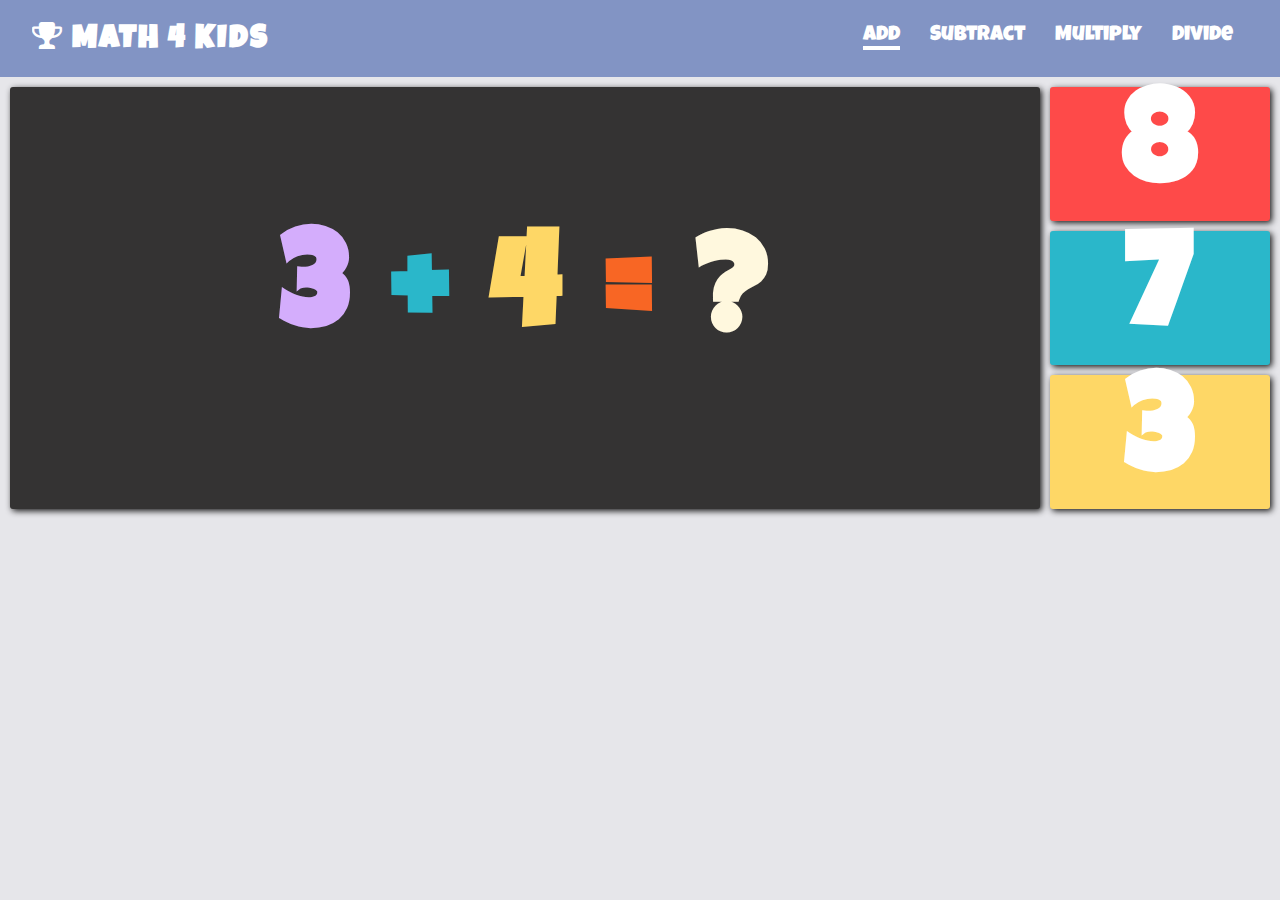
<file: index.html>
<!DOCTYPE html>
<html lang="en">
<head>
  <meta charset="UTF-8">
  <meta name="viewport" content="width=device-width, initial-scale=1.0">
  <link rel="stylesheet" href="https://cdnjs.cloudflare.com/ajax/libs/font-awesome/4.7.0/css/font-awesome.min.css">
  <link rel="stylesheet" href="style.css">
  <title>Add</title>
  
</head>
<body>
  
  <audio id="myAudio">
    <source src="wrong.mp3" type="audio/mpeg">
  </audio>

  <header>
    <div class="container">
      <div class="nav">
        <h2><span><i class="fa fa-trophy" aria-hidden="true"></i></span> MATH 4 KIDS</h2>
        <nav>
          <ul>
            <li class="current"><a href="index.html">Add</a></li>
            <li><a href="subtract.html">Subtract</a></li>
            <li><a href="multiply.html">Multiply</a></li>
            <li><a href="divide.html">Divide</a></li>
          </ul>
        </nav>
      </div>
    </div>
  </header>
  
  <div class="wrapper">
      <div class="equation">
        <h1  id="num1" style="color:#D4ADFC"></h1>
        <h1 style="color: #2AB7CA;">+</h1>
        <h1  id="num2" style="color: #FED766">1</h1>
        <h1  style="color: #F86624">=</h1>
        <h1  style="color: #FFF8DE">?</h1>
      </div>
      <div class="answer-options">
        <div class="options" style="background-color: #FE4A49;">
          <h1 id="option1">1</h1>
        </div>
        <div class="options" style="background-color: #2AB7CA;">
          <h1 id="option2">2</h1>
        </div>
        <div class="options" style="background-color: #FED766;">
          <h1 id="option3">3</h1>
        </div>
      </div>
  </div>

  <script src="add.js"></script>
  
</body>
</html>
</file>
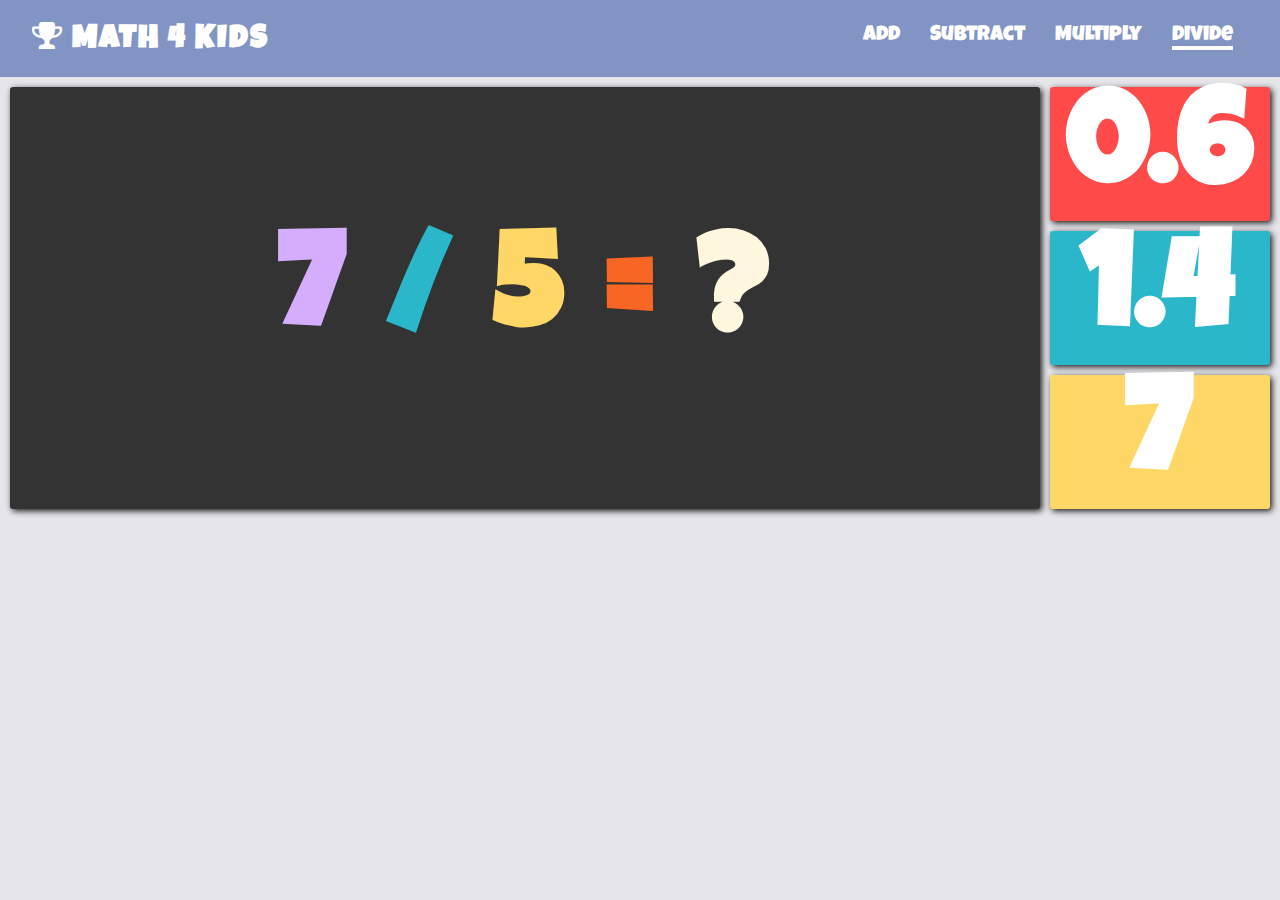
<file: divide.html>
<!DOCTYPE html>
<html lang="en">
<head>
  <meta charset="UTF-8">
  <meta name="viewport" content="width=device-width, initial-scale=1.0">
  <link rel="stylesheet" href="https://cdnjs.cloudflare.com/ajax/libs/font-awesome/4.7.0/css/font-awesome.min.css">
  <link rel="stylesheet" href="style.css">
  <title>Divide</title>
</head>
<body>

  <audio id="myAudio">
    <source src="wrong.mp3" type="audio/mpeg">
  </audio>

  <header>
    <div class="container">
      <div class="nav">
        <h2><span><i class="fa fa-trophy" aria-hidden="true"></i></span> MATH 4 KIDS</h2>
        <nav>
          <ul>
            <li><a href="index.html">Add</a></li>
            <li><a href="subtract.html">Subtract</a></li>
            <li><a href="multiply.html">Multiply</a></li>
            <li class="current"><a href="divide.html">Divide</a></li>
          </ul>
        </nav>
      </div>
    </div>
  </header>

  <div class="wrapper">
    <div class="equation">
      <h1 id="num1" style="color:#D4ADFC"></h1>
      <h1 style="color: #2AB7CA">/</h1>
      <h1 id="num2" style="color: #FED766">1</h1>
      <h1 style="color: #F86624">=</h1>
      <h1 style="color: #FFF8DE">?</h1>
    </div>
    <div class="answer-options">
      <div class="options" style="background-color: #FE4A49;">
        <h1 id="option1">1</h1>
      </div>
      <div class="options" style="background-color: #2AB7CA;">
        <h1 id="option2">2</h1>
      </div>
      <div class="options" style="background-color: #FED766;">
        <h1 id="option3">3</h1>
      </div>
    </div>
  </div>

  <script src="divide.js"></script>
</body>

</html>
</file>
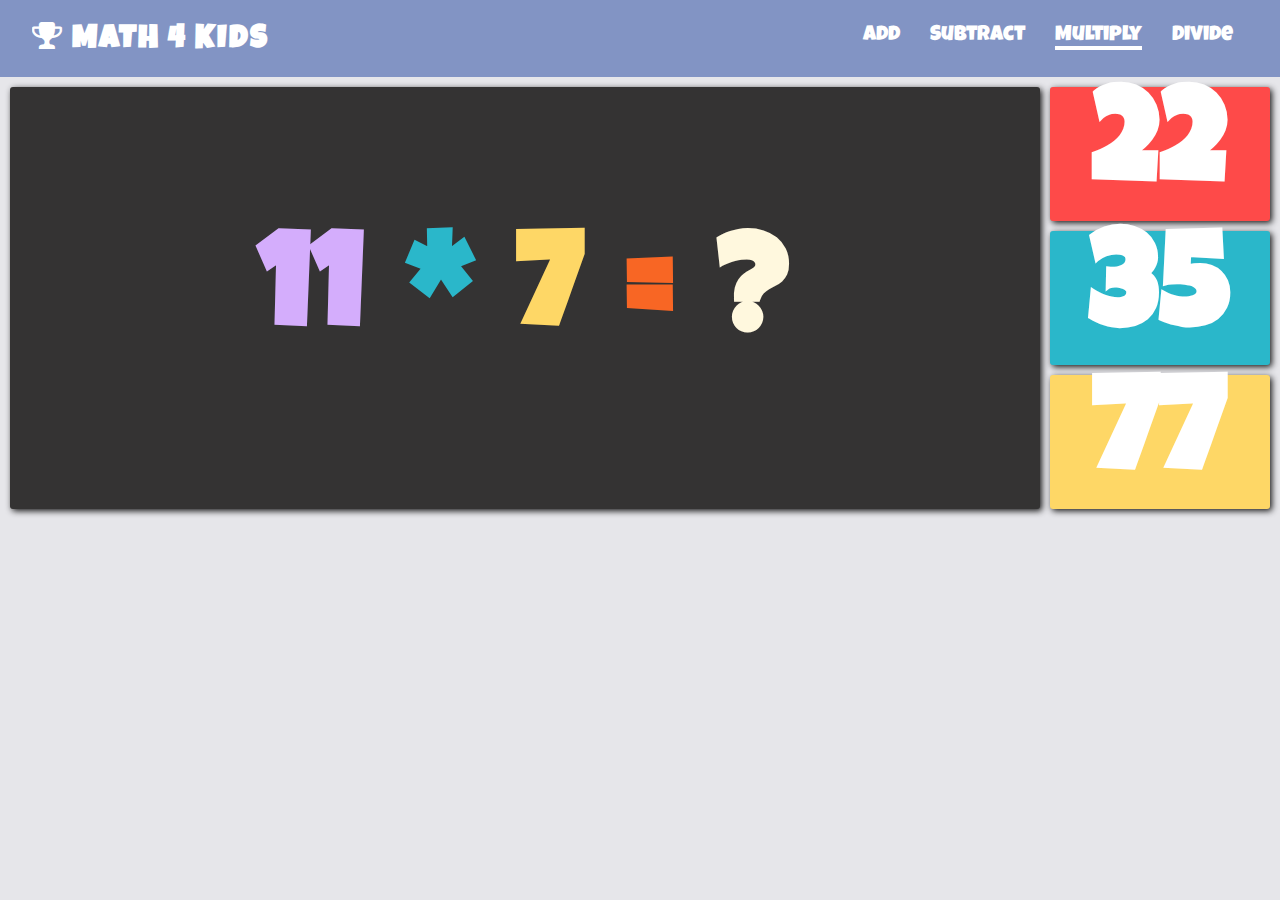
<file: multiply.html>
<!DOCTYPE html>
<html lang="en">

<head>
  <meta charset="UTF-8">
  <meta name="viewport" content="width=device-width, initial-scale=1.0">
  <link rel="stylesheet" href="https://cdnjs.cloudflare.com/ajax/libs/font-awesome/4.7.0/css/font-awesome.min.css">
  <link rel="stylesheet" href="style.css">
  <title>Multiply</title>
</head>

<body>

  <audio id="myAudio">
    <source src="wrong.mp3" type="audio/mpeg">
  </audio>

  <header>
    <div class="container">
      <div class="nav">
        <h2><span><i class="fa fa-trophy" aria-hidden="true"></i></span> MATH 4 KIDS</h2>
        <nav>
          <ul>
            <li><a href="index.html">Add</a></li>
            <li><a href="subtract.html">Subtract</a></li>
            <li class="current"><a href="multiply.html">Multiply</a></li>
            <li><a href="divide.html">Divide</a></li>
          </ul>
        </nav>
      </div>
    </div>
  </header>

  <div class="wrapper">
    <div class="equation">
      <h1 id="num1" style="color:#D4ADFC"></h1>
      <h1 style="color: #2AB7CA">*</h1>
      <h1 id="num2" style="color: #FED766">1</h1>
      <h1 style="color: #F86624">=</h1>
      <h1 style="color: #FFF8DE">?</h1>
    </div>
    <div class="answer-options">
      <div class="options" style="background-color: #FE4A49;">
        <h1 id="option1">1</h1>
      </div>
      <div class="options" style="background-color: #2AB7CA;">
        <h1 id="option2">2</h1>
      </div>
      <div class="options" style="background-color: #FED766;">
        <h1 id="option3">3</h1>
      </div>
    </div>
  </div>

  <script src="multiply.js"></script>
</body>

</html>
</file>
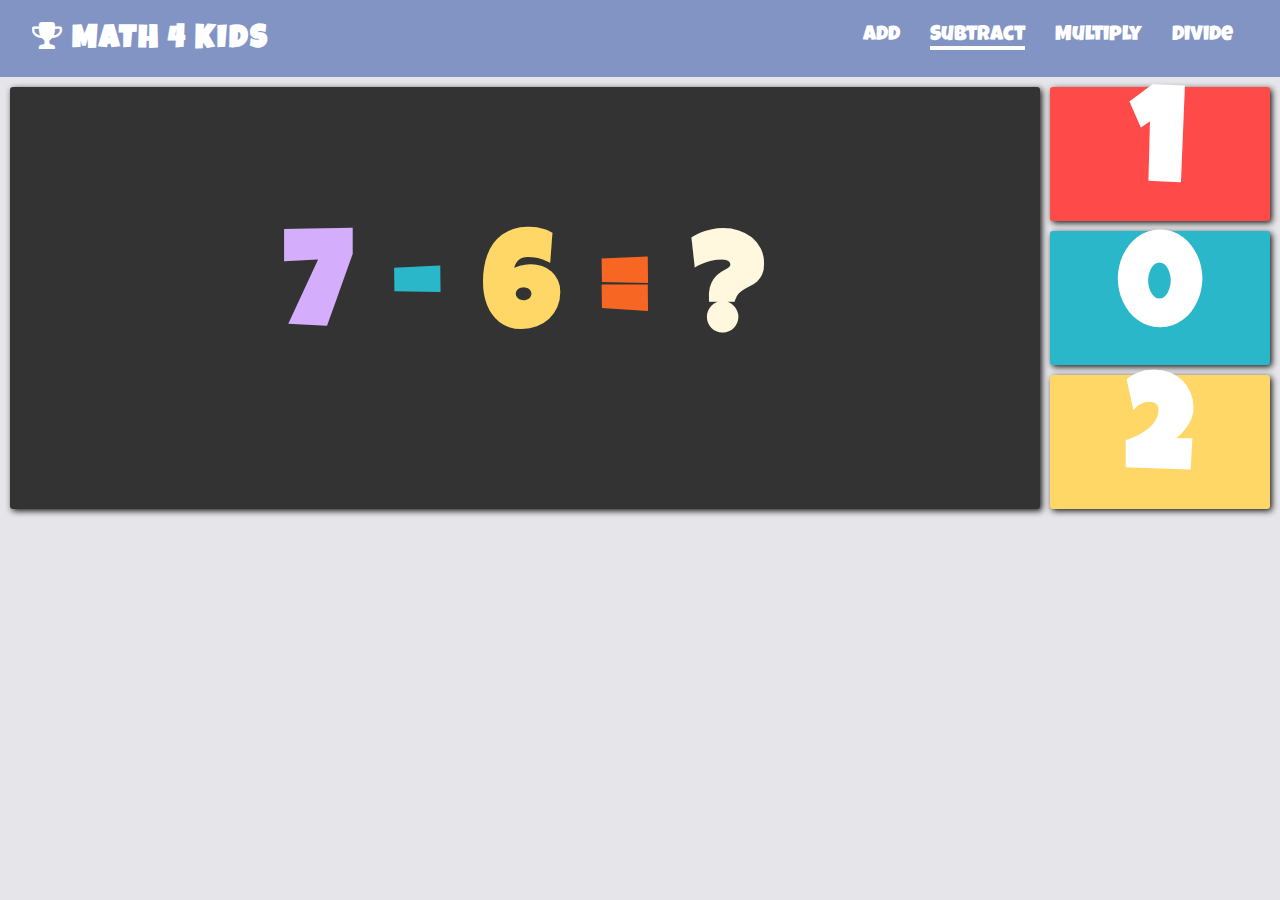
<file: subtract.html>
<!DOCTYPE html>
<html lang="en">

<head>
  <meta charset="UTF-8">
  <meta name="viewport" content="width=device-width, initial-scale=1.0">
  <link rel="stylesheet" href="https://cdnjs.cloudflare.com/ajax/libs/font-awesome/4.7.0/css/font-awesome.min.css">
  <link rel="stylesheet" href="style.css">
  <title>Subtract</title>
</head>

<body>

  <audio id="myAudio">
    <source src="wrong.mp3" type="audio/mpeg">
  </audio>

  <header>
    <div class="container">
      <div class="nav">
        <h2><span><i class="fa fa-trophy" aria-hidden="true"></i></span> MATH 4 KIDS</h2>
        <nav>
          <ul>
            <li><a href="index.html">Add</a></li>
            <li class="current" ><a href="subtract.html">Subtract</a></li>
            <li><a href="multiply.html">Multiply</a></li>
            <li><a href="divide.html">Divide</a></li>
          </ul>
        </nav>
      </div>
    </div>
  </header>

  <div class="wrapper">
    <div class="equation">
      <h1 id="num1" style="color:#D4ADFC"></h1>
      <h1 style="color: #2AB7CA">-</h1>
      <h1 id="num2" style="color: #FED766">1</h1>
      <h1 style="color: #F86624">=</h1>
      <h1 style="color: #FFF8DE">?</h1>
    </div>
    <div class="answer-options">
      <div class="options" style="background-color: #FE4A49;">
        <h1 id="option1">1</h1>
      </div>
      <div class="options" style="background-color: #2AB7CA;">
        <h1 id="option2">2</h1>
      </div>
      <div class="options" style="background-color: #FED766;">
        <h1 id="option3">3</h1>
      </div>
    </div>
  </div>

  <script src="subtract.js"></script>
</body>

</html>
</file>
<file: style.css>
@import url('https://fonts.googleapis.com/css2?family=Luckiest+Guy&display=swap');

*{
  padding: 0;
  margin: 0;
}

body{
  font-family: 'Luckiest Guy', cursive;
  background-color: #E6E6EA;
}

header{
  background: #8294C4;
}

.container{
  width: 95%;
  margin: auto;
}

.nav{
  overflow: hidden;
  background:#8294C4;
  color: #fff;
  padding: 20px 0;
}

.nav h2{
  font-size: 2rem;
  float: left;
  letter-spacing: 2px;
}

nav{
  float: right;
}

nav ul{
  list-style-type: none;
}

nav li{
  font-size: 1.3rem;
  margin-top: 5px;
  float: left;
  padding: 0 15px;
}

nav a{
  text-decoration: none;
  color: #fff;
}

.current a::after{
  content: '-';
  font-size: 4px;
  background-color: white;
  display: block;
}

.wrapper{
  display: grid;
  grid-template-columns: 82% 18%;
}

.equation{
  display: flex;
  justify-content: center;
  align-items: center;
  box-shadow: 2px 2px 6px 0px rgba(0, 0, 0, 0.9);
  font-size: 5.2vw;
  background: #343333;
  border-radius: 3px;
  text-align: center;
  margin: 10px 10px 0px 10px;
}

.equation h1{
  display: inline;
  padding: 20px;
}

.answer-options{
  font-size: 5.2vw;
  margin-right: 10px;
}

.options{
  display: flex;
  justify-content: center;
  align-items: center;
  cursor: pointer;
  border-radius: 3px;
  margin-top: 10px;
  color: #fff;
  transition: 2s;
  box-shadow: 2px 2px 6px 0px rgba(0, 0, 0, 0.9);
}

@media(max-width:768px){
  .nav h2{
    font-size: 1.5rem;
    float: none;
    text-align: center;
  }

  nav{
    float: none;
    display: flex;
    justify-content: center;
  }

  nav li{
    font-size: 1rem;
  }
}

@media(max-width:480px){
  .nav h2{
    float: none;
    text-align: center;
  }

  .equation h1{
    display: inline;
    padding: 10px;
  } 

  nav li{
    font-size: .8rem;
  }
}

/* media query section  */
@media screen and (max-width: 479px){

  body{
    width: 100vw; 
    height: 100vh;
    overflow: hidden;
  }

  .container{
    padding: 30px 10px;
  }

  .nav h2{
    font-size: 2.7rem;
    letter-spacing: 2px;
  }

  nav li{
    font-size: 1rem;
    margin-top: 20px;
  }

  .wrapper{
    display: flex;
    flex-direction: column;
    gap: 10px;
  }

  .equation{
    margin-top: 10px;
    padding: 60px 10px;
  }

  .equation h1{
    font-size: 70px;
  }

  .answer-options{
    margin-left: auto;
    margin-right: auto;
    width: 95%;
  }
  
  .answer-options{
    display: flex;
    flex-direction: column;
    gap: 10px;
  }
  
  .options{
    align-items: center;
  }
}
</file>
